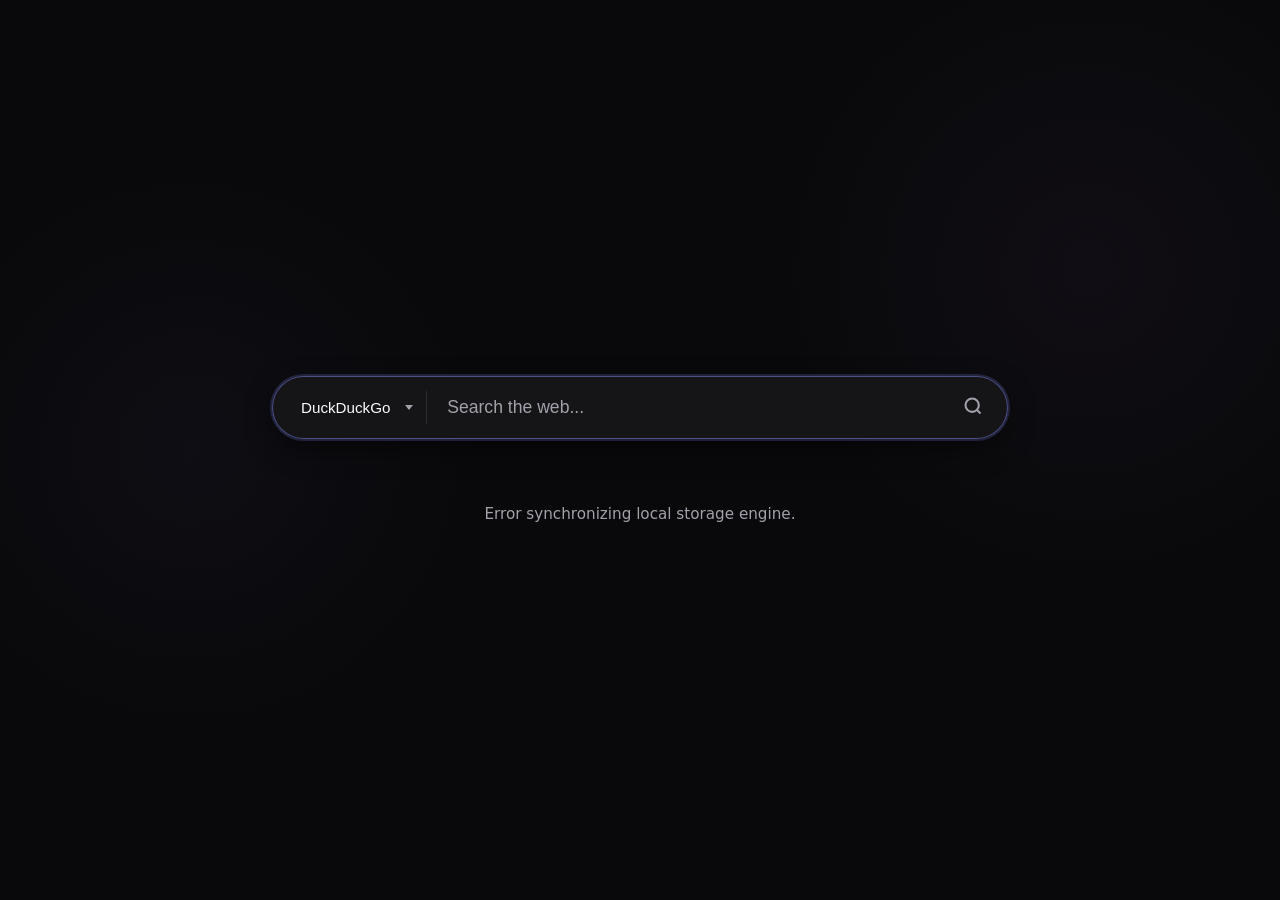
<file: browser_startpage/index.html>
<!DOCTYPE html>
<html lang="en">
<head>
    <meta charset="UTF-8">
    <meta name="viewport" content="width=device-width, initial-scale=1.0">
    <title>New Tab</title>
    <meta name="description" content="A highly portable, secure, local-first browser startpage.">
    <style>
        :root {
            --bg-color: #09090b;
            --text-main: #fafafa;
            --text-muted: #a1a1aa;
            --surface-bg: rgba(24, 24, 27, 0.6);
            --surface-hover: rgba(39, 39, 42, 0.8);
            --border-subtle: rgba(255, 255, 255, 0.05);
            --border-highlight: rgba(255, 255, 255, 0.15);
            --accent-color: #818cf8;
            --accent-glow: rgba(129, 140, 248, 0.2);
            --delete-color: #ef4444;
            --delete-glow: rgba(239, 68, 68, 0.2);
            --font-family: system-ui, -apple-system, BlinkMacSystemFont, sans-serif;
            --transition-smooth: all 0.3s cubic-bezier(0.4, 0, 0.2, 1);
        }

        body {
            margin: 0;
            padding: 0;
            background-color: var(--bg-color);
            background-image: 
                radial-gradient(circle at 15% 50%, rgba(129, 140, 248, 0.04), transparent 25%),
                radial-gradient(circle at 85% 30%, rgba(192, 132, 252, 0.04), transparent 25%);
            background-attachment: fixed;
            color: var(--text-main);
            font-family: var(--font-family);
            display: flex;
            flex-direction: column;
            align-items: center;
            min-height: 100vh;
            justify-content: center;
            overflow-x: hidden;
            -webkit-font-smoothing: antialiased;
        }

        .container {
            width: 100%;
            max-width: 800px;
            padding: 2rem;
            box-sizing: border-box;
            animation: slide-up-fade 0.8s ease-out forwards;
        }

        @keyframes slide-up-fade {
            from { opacity: 0; transform: translateY(20px); }
            to { opacity: 1; transform: translateY(0); }
        }

        .search-container {
            margin-bottom: 4rem;
            width: 100%;
        }

        .search-form {
            display: flex;
            align-items: center;
            background-color: var(--surface-bg);
            backdrop-filter: blur(16px);
            -webkit-backdrop-filter: blur(16px);
            border: 1px solid var(--border-subtle);
            border-radius: 9999px;
            padding: 0.5rem 0.75rem;
            box-shadow: 0 4px 24px -4px rgba(0, 0, 0, 0.5);
            transition: var(--transition-smooth);
        }

        .search-form:focus-within {
            border-color: rgba(129, 140, 248, 0.5);
            box-shadow: 0 0 0 2px var(--accent-glow), 0 10px 30px -5px rgba(0, 0, 0, 0.6);
            background-color: rgba(24, 24, 27, 0.85);
            transform: translateY(-2px);
        }

        .search-engine-select-wrapper {
            position: relative;
            display: flex;
            align-items: center;
        }

        .search-engine-select-wrapper::after {
            content: '';
            position: absolute;
            right: 14px;
            width: 0; height: 0;
            border-left: 4px solid transparent;
            border-right: 4px solid transparent;
            border-top: 5px solid var(--text-muted);
            pointer-events: none;
        }

        .search-engine-select {
            background-color: transparent;
            color: var(--text-main);
            border: none;
            padding: 0.5rem 2.2rem 0.5rem 1rem;
            font-size: 0.95rem;
            font-weight: 500;
            outline: none;
            cursor: pointer;
            appearance: none;
            border-right: 1px solid rgba(255, 255, 255, 0.1);
        }

        .search-engine-select option {
            background-color: #18181b;
            color: var(--text-main);
        }

        .search-input {
            flex-grow: 1;
            background-color: transparent;
            border: none;
            color: var(--text-main);
            padding: 0.75rem 1.25rem;
            font-size: 1.1rem;
            outline: none;
            width: 100%;
        }

        .search-input::placeholder { color: var(--text-muted); }

        .search-button {
            background-color: transparent;
            border: none;
            color: var(--text-muted);
            padding: 0.5rem;
            margin-right: 0.25rem;
            cursor: pointer;
            transition: var(--transition-smooth);
        }

        .search-button:hover { color: var(--accent-color); }

        .bookmarks-grid {
            display: grid;
            grid-template-columns: repeat(auto-fill, minmax(120px, 1fr));
            gap: 1.5rem;
            width: 100%;
        }

        .bookmark-card {
            display: flex;
            flex-direction: column;
            align-items: center;
            justify-content: center;
            text-decoration: none;
            color: var(--text-main);
            background-color: var(--surface-bg);
            backdrop-filter: blur(12px);
            border: 1px solid var(--border-subtle);
            border-top: 1px solid rgba(255, 255, 255, 0.1);
            border-radius: 20px;
            padding: 1.5rem 1rem;
            transition: var(--transition-smooth);
            box-shadow: 0 4px 20px -2px rgba(0,0,0,0.2);
            position: relative;
            overflow: hidden;
            opacity: 0;
        }

        .bookmark-card:hover {
            background-color: var(--surface-hover);
            border-color: var(--border-highlight);
            transform: translateY(-6px);
        }

        /* Continuous Delete Mode Visual Indication */
        body.delete-mode .bookmark-card {
            cursor: pointer;
            border-color: rgba(239, 68, 68, 0.3);
            animation: jitter 0.25s ease-in-out infinite alternate !important;
            opacity: 1 !important;
        }

        body.delete-mode .bookmark-card:hover {
            background-color: rgba(239, 68, 68, 0.15);
            border-color: var(--delete-color);
            box-shadow: 0 0 15px var(--delete-glow);
            transform: scale(0.96);
        }

        @keyframes jitter {
            0% { transform: rotate(-0.7deg) translateY(0px); }
            100% { transform: rotate(0.7deg) translateY(-0.5px); }
        }

        .bookmark-icon-wrapper {
            width: 52px;
            height: 52px;
            border-radius: 14px;
            display: flex;
            align-items: center;
            justify-content: center;
            margin-bottom: 1.25rem;
            background-color: #27272a;
            box-shadow: inset 0 2px 4px rgba(0,0,0,0.2), 0 4px 10px rgba(0,0,0,0.3);
            overflow: hidden;
        }

        .bookmark-icon {
            width: 100%;
            height: 100%;
            object-fit: contain;
            padding: 10px;
        }

        .bookmark-fallback {
            font-size: 1.5rem;
            font-weight: 600;
            color: #ffffff;
        }

        .bookmark-name {
            font-size: 0.9rem;
            text-align: center;
            font-weight: 500;
            white-space: nowrap;
            overflow: hidden;
            text-overflow: ellipsis;
            width: 100%;
            color: var(--text-muted);
        }

        #loader {
            text-align: center;
            color: var(--text-muted);
            font-size: 0.95rem;
            display: flex;
            align-items: center;
            justify-content: center;
            gap: 0.75rem;
        }

        .spinner {
            width: 16px;
            height: 16px;
            border: 2px solid rgba(255,255,255,0.1);
            border-top-color: var(--accent-color);
            border-radius: 50%;
            animation: spin 1s linear infinite;
        }

        @keyframes spin { to { transform: rotate(360deg); } }
        .error-message { color: #ef4444; }

        .management-overlay {
            position: fixed;
            bottom: 24px;
            right: 24px;
            background: #18181b;
            border: 1px solid var(--border-highlight);
            border-radius: 12px;
            padding: 16px;
            box-shadow: 0 10px 25px rgba(0,0,0,0.5);
            display: none;
            flex-direction: column;
            gap: 10px;
            z-index: 1000;
            width: 280px;
        }
        .management-overlay h3 { margin: 0 0 2px 0; font-size: 14px; color: var(--delete-color); font-weight: 700; letter-spacing: 0.03em; }
        .management-overlay p { margin: 0 0 6px 0; font-size: 11px; color: var(--text-muted); }
        
        .management-form {
            display: flex;
            flex-direction: column;
            gap: 10px;
        }
        
        .management-overlay input {
            background: #27272a;
            border: 1px solid var(--border-subtle);
            border-radius: 6px;
            padding: 8px;
            color: #fff;
            font-size: 13px;
            outline: none;
        }
        .management-overlay button {
            background: var(--accent-color);
            color: #fff;
            border: none;
            border-radius: 6px;
            padding: 8px;
            font-weight: 600;
            cursor: pointer;
            transition: background 0.2s;
        }
        .management-overlay button:hover { background: #6366f1; }
    </style>
</head>
<body>

    <main class="container">
        <div class="search-container">
            <form id="search-form" class="search-form">
                <div class="search-engine-select-wrapper">
                    <select id="search-engine-select" class="search-engine-select">
                        <option value="duckduckgo">DuckDuckGo</option>
                        <option value="google">Google</option>
                    </select>
                </div>
                <input type="text" id="search-input" class="search-input" placeholder="Search the web..." autocomplete="off" autofocus>
                <button type="submit" class="search-button">
                    <svg xmlns="http://www.w3.org/2000/svg" width="20" height="20" viewBox="0 0 24 24" fill="none" stroke="currentColor" stroke-width="2.5"><circle cx="11" cy="11" r="8"></circle><line x1="21" y1="21" x2="16.65" y2="16.65"></line></svg>
                </button>
            </form>
        </div>
        
        <div id="loader"><div class="spinner"></div><span>Loading configuration...</span></div>
        <div id="bookmarks-grid" class="bookmarks-grid"></div>
    </main>

    <div id="management-panel" class="management-overlay">
        <h3>Edit Mode Active</h3>
        <p>Press Enter to add / Click cards to delete</p>
        
        <form id="add-shortcut-form" class="management-form" onsubmit="return false;">
            <input type="text" id="new-site-name" placeholder="Name (e.g. GitHub)" autocomplete="off" required>
            <input type="text" id="new-site-url" placeholder="URL (https://github.com)" autocomplete="off" required>
            <button type="submit" id="save-site-btn">Add Shortcut</button>
        </form>
    </div>

    <script src="script.js"></script>
</body>
</html>
</file>
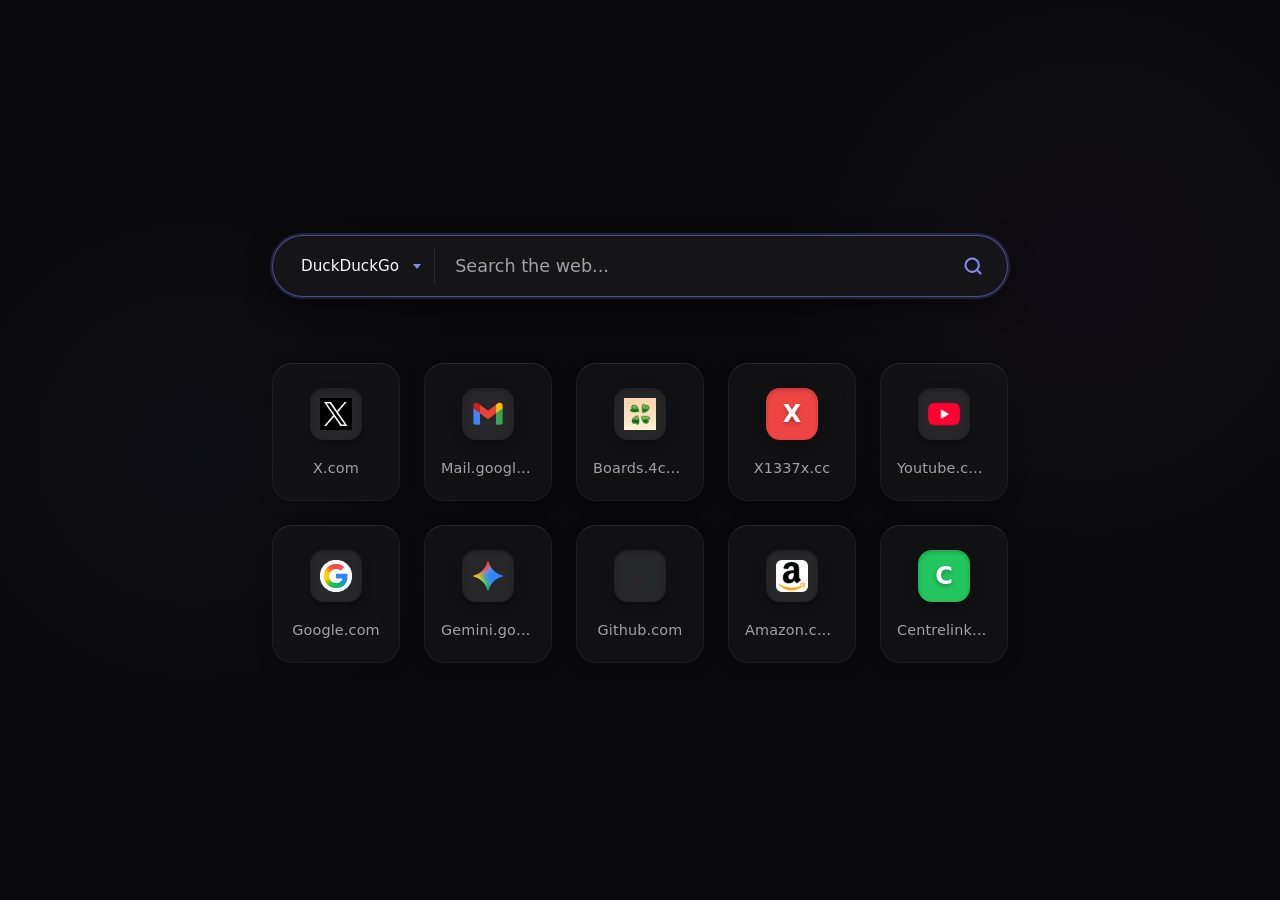
<file: browser_startpage/arch/local-startpage/index.html>
<!DOCTYPE html>
<html lang="en">
<head>
    <meta charset="UTF-8">
    <meta name="viewport" content="width=device-width, initial-scale=1.0">
    <!-- Meta details for SEO and Page Information -->
    <title>New Tab</title>
    <meta name="description" content="A highly portable, secure, local-first browser startpage.">
    
    <style>
        /* ==========================================================================
           CSS VARIABLES & THEME
           ========================================================================== */
        :root {
            /* Color Palette */
            --bg-color: #09090b; /* Deep obsidian background */
            --text-main: #fafafa;
            --text-muted: #a1a1aa;
            
            /* Glassmorphism Surfaces */
            --surface-bg: rgba(24, 24, 27, 0.6);
            --surface-hover: rgba(39, 39, 42, 0.8);
            --border-subtle: rgba(255, 255, 255, 0.05);
            --border-highlight: rgba(255, 255, 255, 0.15);
            
            /* Accents */
            --accent-color: #818cf8;
            --accent-glow: rgba(129, 140, 248, 0.2);
            
            /* Typography & Animation */
            --font-family: system-ui, -apple-system, BlinkMacSystemFont, "Segoe UI", Roboto, Oxygen, Ubuntu, Cantarell, "Open Sans", "Helvetica Neue", sans-serif;
            --transition-smooth: all 0.3s cubic-bezier(0.4, 0, 0.2, 1);
        }

        /* ==========================================================================
           BASE STYLES
           ========================================================================== */
        body {
            margin: 0;
            padding: 0;
            background-color: var(--bg-color);
            /* Subtle radial gradients to create depth */
            background-image: 
                radial-gradient(circle at 15% 50%, rgba(129, 140, 248, 0.04), transparent 25%),
                radial-gradient(circle at 85% 30%, rgba(192, 132, 252, 0.04), transparent 25%);
            background-attachment: fixed;
            color: var(--text-main);
            font-family: var(--font-family);
            display: flex;
            flex-direction: column;
            align-items: center;
            min-height: 100vh;
            justify-content: center;
            overflow-x: hidden;
            -webkit-font-smoothing: antialiased;
            -moz-osx-font-smoothing: grayscale;
        }

        /* Main Wrapper */
        .container {
            width: 100%;
            max-width: 800px;
            padding: 2rem;
            box-sizing: border-box;
            /* Entrance animation */
            animation: slide-up-fade 0.8s ease-out forwards;
        }

        @keyframes slide-up-fade {
            from { opacity: 0; transform: translateY(20px); }
            to { opacity: 1; transform: translateY(0); }
        }

        /* ==========================================================================
           SEARCH BAR
           ========================================================================== */
        .search-container {
            margin-bottom: 4rem;
            width: 100%;
        }

        .search-form {
            display: flex;
            align-items: center;
            background-color: var(--surface-bg);
            backdrop-filter: blur(16px);
            -webkit-backdrop-filter: blur(16px);
            border: 1px solid var(--border-subtle);
            border-radius: 9999px; /* Pill shape */
            padding: 0.5rem 0.75rem;
            box-shadow: 0 4px 24px -4px rgba(0, 0, 0, 0.5);
            transition: var(--transition-smooth);
        }

        /* Interactive focus states for the search bar */
        .search-form:focus-within {
            border-color: rgba(129, 140, 248, 0.5);
            box-shadow: 0 0 0 2px var(--accent-glow), 0 10px 30px -5px rgba(0, 0, 0, 0.6);
            background-color: rgba(24, 24, 27, 0.85);
            transform: translateY(-2px);
        }

        /* Search Engine Dropdown */
        .search-engine-select-wrapper {
            position: relative;
            display: flex;
            align-items: center;
        }

        /* Custom dropdown arrow */
        .search-engine-select-wrapper::after {
            content: '';
            position: absolute;
            right: 14px;
            width: 0; 
            height: 0; 
            border-left: 4px solid transparent;
            border-right: 4px solid transparent;
            border-top: 5px solid var(--text-muted);
            pointer-events: none;
            transition: var(--transition-smooth);
        }

        .search-form:focus-within .search-engine-select-wrapper::after {
            border-top-color: var(--accent-color);
        }

        .search-engine-select {
            background-color: transparent;
            color: var(--text-main);
            border: none;
            padding: 0.5rem 2.2rem 0.5rem 1rem; /* Extra padding for arrow */
            font-size: 0.95rem;
            font-weight: 500;
            font-family: inherit;
            outline: none;
            cursor: pointer;
            appearance: none;
            -webkit-appearance: none;
            border-right: 1px solid rgba(255, 255, 255, 0.1);
            transition: var(--transition-smooth);
        }

        .search-engine-select option {
            background-color: #18181b; /* Solid background for dropdown items */
            color: var(--text-main);
            padding: 0.5rem;
        }

        /* Search Input Field */
        .search-input {
            flex-grow: 1;
            background-color: transparent;
            border: none;
            color: var(--text-main);
            padding: 0.75rem 1.25rem;
            font-size: 1.1rem;
            font-family: inherit;
            outline: none;
            width: 100%;
            box-sizing: border-box;
        }

        .search-input::placeholder {
            color: var(--text-muted);
        }

        /* Search Submit Button */
        .search-button {
            background-color: transparent;
            border: none;
            color: var(--text-muted);
            padding: 0.5rem;
            margin-right: 0.25rem;
            cursor: pointer;
            transition: var(--transition-smooth);
            display: flex;
            align-items: center;
            justify-content: center;
            border-radius: 50%;
        }

        .search-button:hover, .search-form:focus-within .search-button {
            color: var(--accent-color);
        }

        .search-button:active {
            transform: scale(0.9);
        }

        /* ==========================================================================
           BOOKMARKS GRID
           ========================================================================== */
        .bookmarks-grid {
            display: grid;
            grid-template-columns: repeat(auto-fill, minmax(120px, 1fr));
            gap: 1.5rem;
            width: 100%;
        }

        /* Individual Bookmark Card */
        .bookmark-card {
            display: flex;
            flex-direction: column;
            align-items: center;
            justify-content: center;
            text-decoration: none;
            color: var(--text-main);
            background-color: var(--surface-bg);
            backdrop-filter: blur(12px);
            -webkit-backdrop-filter: blur(12px);
            border: 1px solid var(--border-subtle);
            border-top: 1px solid rgba(255, 255, 255, 0.1); /* Slight top highlight for depth */
            border-radius: 20px;
            padding: 1.5rem 1rem;
            transition: var(--transition-smooth);
            cursor: pointer;
            box-shadow: 0 4px 20px -2px rgba(0,0,0,0.2);
            position: relative;
            overflow: hidden;
            /* Elements start transparent for JS staggered animation */
            opacity: 0;
        }

        /* Subtle glare effect on hover */
        .bookmark-card::before {
            content: '';
            position: absolute;
            top: 0;
            left: 0;
            right: 0;
            height: 100%;
            background: linear-gradient(180deg, rgba(255,255,255,0.04) 0%, transparent 100%);
            pointer-events: none;
            opacity: 0;
            transition: var(--transition-smooth);
        }

        /* Hover interactions */
        .bookmark-card:hover {
            background-color: var(--surface-hover);
            border-color: var(--border-highlight);
            transform: translateY(-6px);
            box-shadow: 0 12px 30px -5px rgba(0,0,0,0.5);
        }

        .bookmark-card:hover::before {
            opacity: 1;
        }

        /* Icon Container */
        .bookmark-icon-wrapper {
            width: 52px;
            height: 52px;
            border-radius: 14px;
            display: flex;
            align-items: center;
            justify-content: center;
            margin-bottom: 1.25rem;
            background-color: #27272a; /* Solid fallback base */
            box-shadow: inset 0 2px 4px rgba(0,0,0,0.2), 0 4px 10px rgba(0,0,0,0.3);
            overflow: hidden;
            transition: var(--transition-smooth);
        }

        .bookmark-card:hover .bookmark-icon-wrapper {
            transform: scale(1.08) rotate(-3deg);
            box-shadow: inset 0 2px 4px rgba(0,0,0,0.2), 0 6px 14px rgba(0,0,0,0.4);
        }

        .bookmark-icon {
            width: 100%;
            height: 100%;
            object-fit: contain;
            padding: 10px; /* Internal breathing room for the image */
            box-sizing: border-box;
            transition: var(--transition-smooth);
        }

        /* Fallback UI styling */
        .bookmark-fallback {
            font-size: 1.5rem;
            font-weight: 600;
            color: #ffffff;
            text-shadow: 0 2px 4px rgba(0,0,0,0.3);
            font-family: var(--font-family);
        }

        /* Link Label */
        .bookmark-name {
            font-size: 0.9rem;
            text-align: center;
            font-weight: 500;
            letter-spacing: 0.01em;
            white-space: nowrap;
            overflow: hidden;
            text-overflow: ellipsis;
            width: 100%;
            color: var(--text-muted);
            transition: var(--transition-smooth);
        }

        .bookmark-card:hover .bookmark-name {
            color: var(--text-main);
        }

        /* ==========================================================================
           UTILITIES
           ========================================================================== */
        /* Loader state */
        #loader {
            text-align: center;
            color: var(--text-muted);
            font-size: 0.95rem;
            display: flex;
            align-items: center;
            justify-content: center;
            gap: 0.75rem;
        }

        .spinner {
            width: 16px;
            height: 16px;
            border: 2px solid rgba(255,255,255,0.1);
            border-top-color: var(--accent-color);
            border-radius: 50%;
            animation: spin 1s linear infinite;
        }

        @keyframes spin {
            to { transform: rotate(360deg); }
        }

        /* Error state formatting */
        .error-message {
            color: #ef4444; /* Red accent for errors */
        }
    </style>
</head>
<body>

    <main class="container">
        <!-- Search Section -->
        <div class="search-container">
            <form id="search-form" class="search-form">
                
                <!-- Engine Selector -->
                <div class="search-engine-select-wrapper">
                    <select id="search-engine-select" class="search-engine-select" aria-label="Select Search Engine">
                        <option value="duckduckgo">DuckDuckGo</option>
                        <option value="google">Google</option>
                    </select>
                </div>
                
                <!-- Query Input -->
                <input 
                    type="text" 
                    id="search-input" 
                    class="search-input" 
                    placeholder="Search the web..." 
                    aria-label="Search Input" 
                    autocomplete="off" 
                    autofocus
                >
                
                <!-- Submit Action -->
                <button type="submit" class="search-button" aria-label="Search">
                    <svg xmlns="http://www.w3.org/2000/svg" width="20" height="20" viewBox="0 0 24 24" fill="none" stroke="currentColor" stroke-width="2.5" stroke-linecap="round" stroke-linejoin="round">
                        <circle cx="11" cy="11" r="8"></circle>
                        <line x1="21" y1="21" x2="16.65" y2="16.65"></line>
                    </svg>
                </button>
            </form>
        </div>
        
        <!-- Loading Indicator -->
        <div id="loader">
            <div class="spinner"></div>
            <span>Loading config...</span>
        </div>
        
        <!-- Bookmarks Container -->
        <div id="bookmarks-grid" class="bookmarks-grid">
            <!-- Dynamically populated via JavaScript -->
        </div>
    </main>

    <script>
        /**
         * ==========================================================================
         * APPLICATION LOGIC
         * ==========================================================================
         */
        document.addEventListener('DOMContentLoaded', async () => {
            // DOM Elements
            const searchForm = document.getElementById('search-form');
            const searchInput = document.getElementById('search-input');
            const searchEngineSelect = document.getElementById('search-engine-select');
            const bookmarksGrid = document.getElementById('bookmarks-grid');
            const loader = document.getElementById('loader');

            // Search engine query prefix mapping
            const ENGINES = {
                'duckduckgo': 'https://duckduckgo.com/?q=',
                'google': 'https://www.google.com/search?q='
            };

            // Selected palette for fallback icons (matching dark aesthetic)
            const FALLBACK_COLORS = [
                '#ef4444', // Red
                '#f97316', // Orange
                '#eab308', // Yellow
                '#22c55e', // Green
                '#06b6d4', // Cyan
                '#3b82f6', // Blue
                '#8b5cf6', // Violet
                '#d946ef'  // Fuchsia
            ];

            /**
             * Handles form submission to execute the search query.
             */
            searchForm.addEventListener('submit', (e) => {
                e.preventDefault(); // Prevent default HTML form navigation
                const query = encodeURIComponent(searchInput.value.trim());
                
                if (query) {
                    const engineKey = searchEngineSelect.value;
                    const destinationUrl = `${ENGINES[engineKey]}${query}`;
                    // Redirect the window to the composed search URL
                    window.location.href = destinationUrl;
                }
            });

            /**
             * Extracts the clean domain name from a URL for fallback calculations.
             */
            const extractDomain = (urlStr) => {
                try {
                    return new URL(urlStr).hostname.replace(/^www\./, '');
                } catch (e) {
                    return urlStr; // Return as-is if URL parsing fails
                }
            };

            /**
             * Selects a consistent color from the palette based on the character code.
             */
            const getFallbackColor = (letter) => {
                const index = letter.charCodeAt(0) % FALLBACK_COLORS.length;
                return FALLBACK_COLORS[index];
            };

            /**
             * Generates a single bookmark DOM node.
             */
            const createBookmarkCard = (link, index) => {
                // Main card wrapper <a>
                const card = document.createElement('a');
                card.className = 'bookmark-card';
                card.href = link.url;
                
                // Staggered CSS animation for entry
                card.style.animation = `slide-up-fade 0.5s ease-out ${0.1 + (index * 0.05)}s forwards`;
                
                // Icon Wrapper
                const iconWrapper = document.createElement('div');
                iconWrapper.className = 'bookmark-icon-wrapper';
                
                // Determine fallback data
                const domain = extractDomain(link.url);
                // Use explicit name or fall back to domain, then get the first letter
                const firstLetter = (link.name || domain).charAt(0).toUpperCase();

                // Setup Icon vs Fallback rendering
                if (link.icon) {
                    const img = document.createElement('img');
                    img.className = 'bookmark-icon';
                    img.src = link.icon;
                    img.alt = `${link.name} icon`;
                    
                    // Critical: Trigger fallback UI if the image fails to load
                    img.onerror = () => {
                        iconWrapper.innerHTML = ''; // Clear broken image
                        iconWrapper.style.backgroundColor = getFallbackColor(firstLetter);
                        const fallbackText = document.createElement('span');
                        fallbackText.className = 'bookmark-fallback';
                        fallbackText.textContent = firstLetter;
                        iconWrapper.appendChild(fallbackText);
                    };
                    
                    iconWrapper.appendChild(img);
                } else {
                    // Direct fallback rendering if no icon is specified
                    iconWrapper.style.backgroundColor = getFallbackColor(firstLetter);
                    const fallbackText = document.createElement('span');
                    fallbackText.className = 'bookmark-fallback';
                    fallbackText.textContent = firstLetter;
                    iconWrapper.appendChild(fallbackText);
                }

                // Bookmark Label
                const nameSpan = document.createElement('span');
                nameSpan.className = 'bookmark-name';
                nameSpan.textContent = link.name;

                // Assemble the card
                card.appendChild(iconWrapper);
                card.appendChild(nameSpan);
                
                return card;
            };

            /**
             * Fetches and applies the configuration data.
             */
            const init = async () => {
                try {
                    // Use fetch API to load the local config.json
                    const response = await fetch('config.json');
                    if (!response.ok) throw new Error(`HTTP error! status: ${response.status}`);
                    
                    const config = await response.json();

                    // Apply configured search engine default
                    if (config.search_engine && ENGINES[config.search_engine]) {
                        searchEngineSelect.value = config.search_engine;
                    }

                    // Remove loading state
                    loader.style.display = 'none';
                    
                    // Render the bookmark grid
                    if (config.links && Array.isArray(config.links)) {
                        config.links.forEach((link, idx) => {
                            const cardNode = createBookmarkCard(link, idx);
                            bookmarksGrid.appendChild(cardNode);
                        });
                    }
                } catch (error) {
                    console.error('Failed to initialize startpage:', error);
                    // Display error state to the user
                    loader.className = 'error-message';
                    loader.innerHTML = `
                        <svg xmlns="http://www.w3.org/2000/svg" width="20" height="20" viewBox="0 0 24 24" fill="none" stroke="currentColor" stroke-width="2" stroke-linecap="round" stroke-linejoin="round"><circle cx="12" cy="12" r="10"></circle><line x1="12" y1="8" x2="12" y2="12"></line><line x1="12" y1="16" x2="12.01" y2="16"></line></svg>
                        <span>Error loading config.json. Please verify the file exists and is valid.</span>
                    `;
                }
                
                // Ensure focus remains on the search input for immediate typing
                searchInput.focus();
            };

            // Boot the application
            init();
        });
    </script>
</body>
</html>
</file>
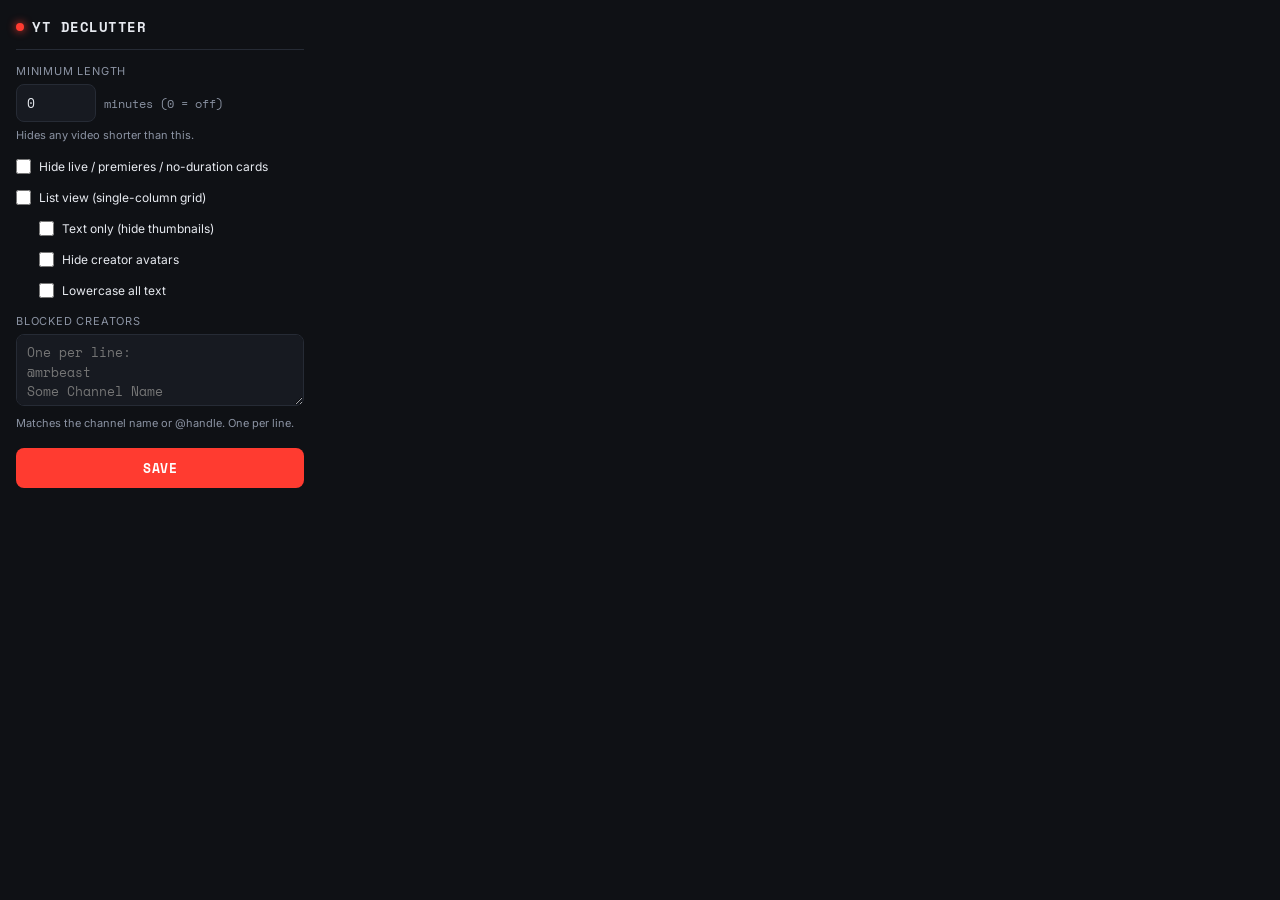
<file: unshit/popup.html>
<!DOCTYPE html>
<html lang="en">
<head>
<meta charset="utf-8" />
<style>
  @import url('https://fonts.googleapis.com/css2?family=Space+Mono:wght@400;700&family=Inter:wght@400;500;600&display=swap');

  :root {
    --bg: #0f1115;
    --panel: #171a21;
    --line: #262b35;
    --text: #e7eaf0;
    --muted: #8b93a3;
    --accent: #ff3b30;
    --accent-soft: rgba(255, 59, 48, 0.12);
  }

  * { box-sizing: border-box; margin: 0; padding: 0; }

  body {
    width: 320px;
    background: var(--bg);
    color: var(--text);
    font-family: 'Inter', sans-serif;
    padding: 16px;
  }

  header {
    display: flex;
    align-items: baseline;
    gap: 8px;
    border-bottom: 1px solid var(--line);
    padding-bottom: 12px;
    margin-bottom: 14px;
  }
  header h1 {
    font-family: 'Space Mono', monospace;
    font-size: 14px;
    font-weight: 700;
    letter-spacing: 0.5px;
  }
  header .dot {
    width: 8px; height: 8px; border-radius: 50%;
    background: var(--accent);
    align-self: center;
    box-shadow: 0 0 8px var(--accent);
  }

  .field { margin-bottom: 16px; }
  label {
    display: block;
    font-size: 11px;
    text-transform: uppercase;
    letter-spacing: 0.8px;
    color: var(--muted);
    margin-bottom: 6px;
  }

  .row { display: flex; align-items: center; gap: 8px; }

  input[type="number"], textarea {
    width: 100%;
    background: var(--panel);
    border: 1px solid var(--line);
    border-radius: 8px;
    color: var(--text);
    font-family: 'Space Mono', monospace;
    font-size: 13px;
    padding: 8px 10px;
  }
  input[type="number"] { width: 80px; }
  textarea { resize: vertical; min-height: 72px; line-height: 1.5; }
  input:focus, textarea:focus { outline: none; border-color: var(--accent); }

  .unit { font-family: 'Space Mono', monospace; font-size: 12px; color: var(--muted); }

  .check {
    display: flex; align-items: center; gap: 8px;
    cursor: pointer; font-size: 12px; color: var(--text);
    text-transform: none; letter-spacing: 0;
  }
  .check input { accent-color: var(--accent); width: 15px; height: 15px; }

  .hint { font-size: 11px; color: var(--muted); margin-top: 6px; line-height: 1.4; }

  button {
    width: 100%;
    background: var(--accent);
    color: #fff;
    border: none;
    border-radius: 8px;
    padding: 10px;
    font-family: 'Space Mono', monospace;
    font-weight: 700;
    font-size: 13px;
    letter-spacing: 0.5px;
    cursor: pointer;
    transition: transform 0.05s ease, background 0.15s ease;
  }
  button:hover { background: #ff5246; }
  button:active { transform: scale(0.985); }

  #status {
    text-align: center; font-size: 11px; color: var(--accent);
    height: 14px; margin-top: 8px; opacity: 0;
    transition: opacity 0.2s ease;
    font-family: 'Space Mono', monospace;
  }
  #status.show { opacity: 1; }
</style>
</head>
<body>
  <header>
    <span class="dot"></span>
    <h1>YT DECLUTTER</h1>
  </header>

  <div class="field">
    <label for="minutes">Minimum length</label>
    <div class="row">
      <input type="number" id="minutes" min="0" step="1" value="0" />
      <span class="unit">minutes (0 = off)</span>
    </div>
    <p class="hint">Hides any video shorter than this.</p>
  </div>

  <div class="field">
    <label class="check">
      <input type="checkbox" id="hideUnknown" />
      Hide live / premieres / no-duration cards
    </label>
  </div>

  <div class="field">
    <label class="check">
      <input type="checkbox" id="listMode" />
      List view (single-column grid)
    </label>
  </div>

  <div class="field" id="textOnlyField" style="padding-left: 23px;">
    <label class="check">
      <input type="checkbox" id="listTextOnly" />
      Text only (hide thumbnails)
    </label>
  </div>

  <div class="field" id="avatarsField" style="padding-left: 23px;">
    <label class="check">
      <input type="checkbox" id="listHideAvatars" />
      Hide creator avatars
    </label>
  </div>

  <div class="field" id="lowercaseField" style="padding-left: 23px;">
    <label class="check">
      <input type="checkbox" id="listLowercase" />
      Lowercase all text
    </label>
  </div>

  <div class="field">
    <label for="blocked">Blocked creators</label>
    <textarea id="blocked" placeholder="One per line:&#10;@mrbeast&#10;Some Channel Name"></textarea>
    <p class="hint">Matches the channel name or @handle. One per line.</p>
  </div>

  <button id="save">SAVE</button>
  <div id="status">saved ✓</div>

  <script src="popup.js"></script>
</body>
</html>
</file>
